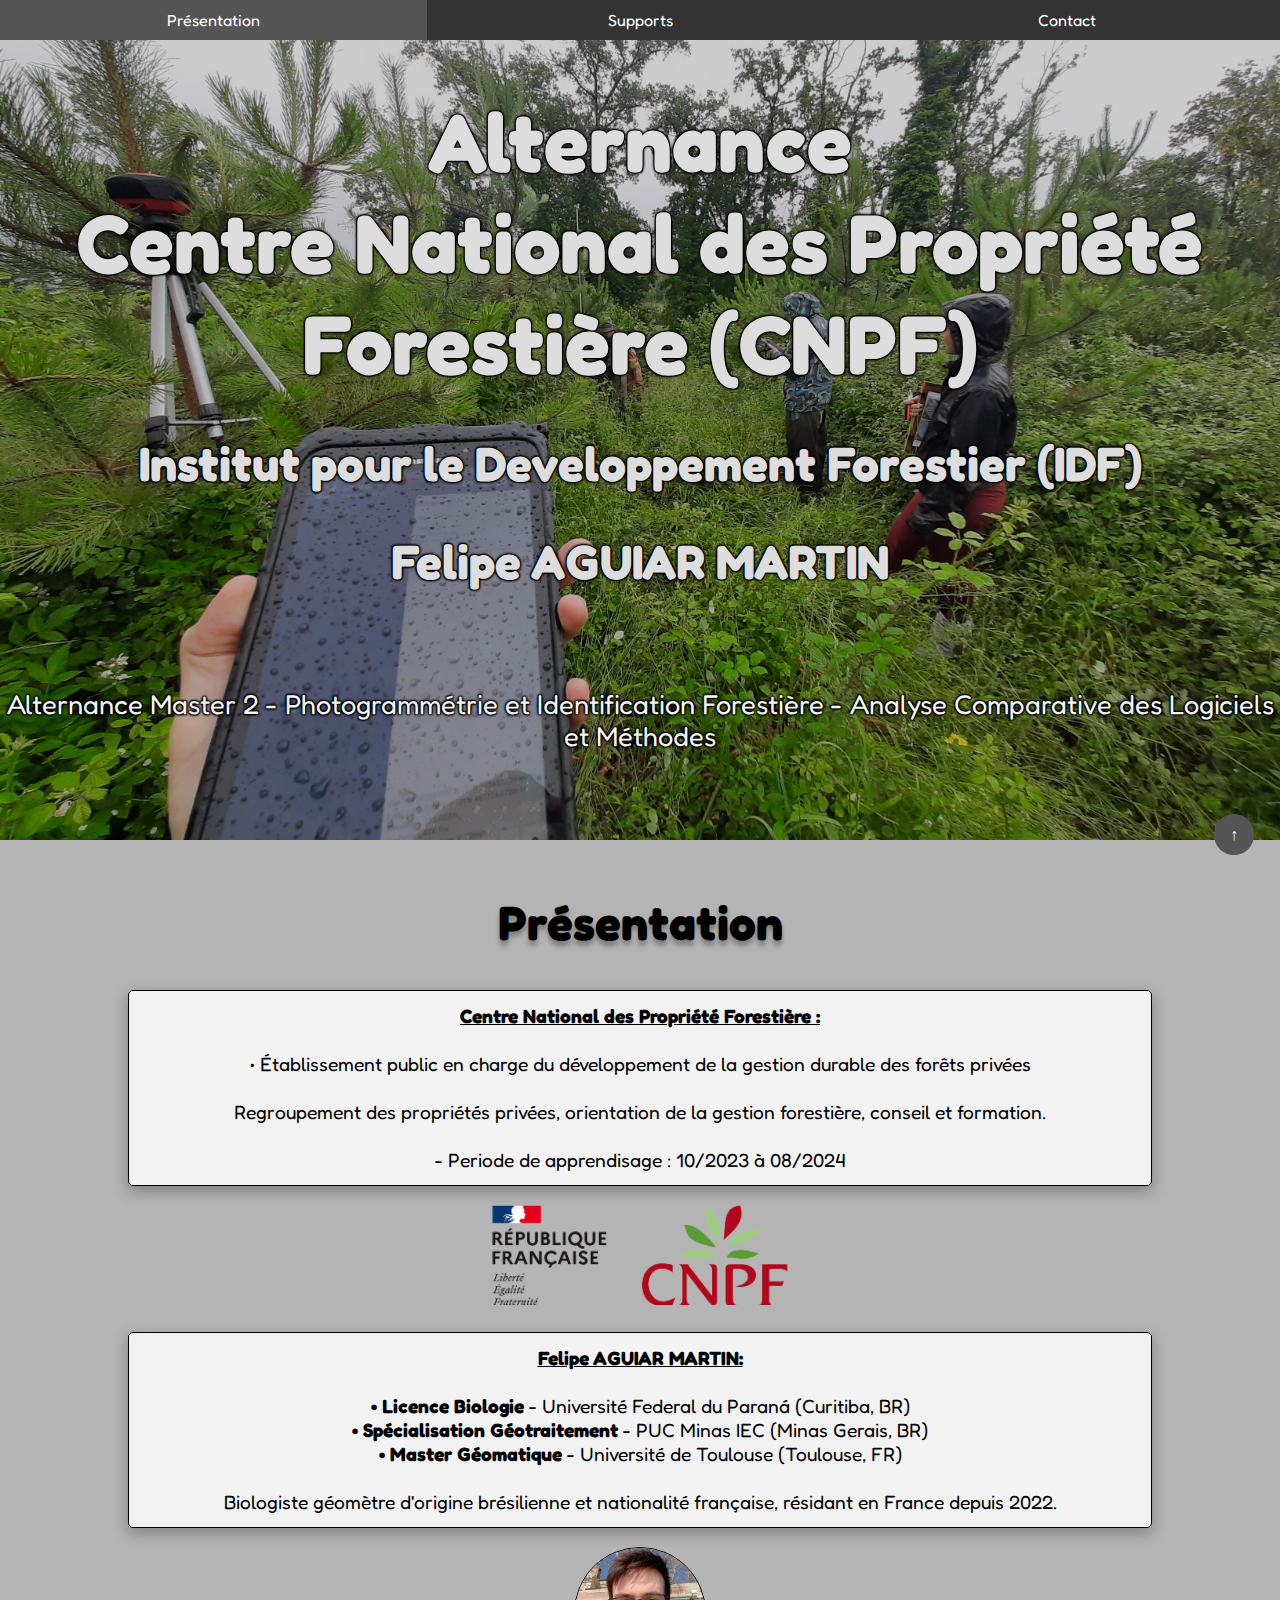
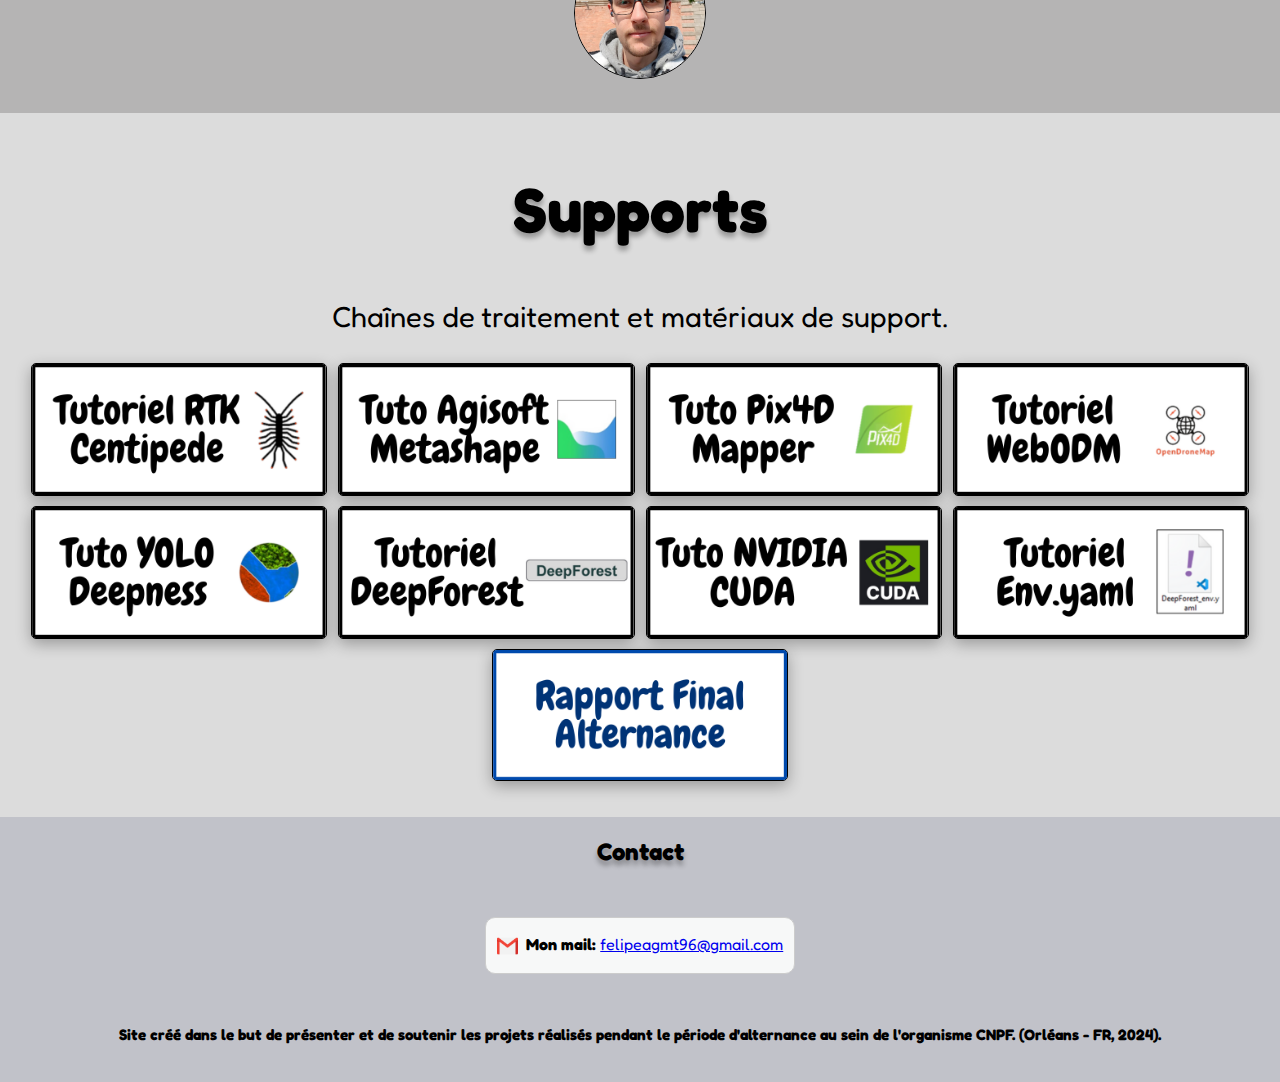
<file: projets/Stage_M2_Felipe/Stage_M2_Felipe.html>
<!DOCTYPE html>
<html lang="en">
<head>
    <meta charset="UTF-8">
    <meta http-equiv="X-UA-Compatible" content="IE=edge">
    <meta name="viewport" content="width=device-width, initial-scale=1.0">
    <title>Site Alternance CNPF</title> <!-- Nom sur l'onglet de navigation -->
    <link rel="stylesheet" href="style_stage.css"> <!-- Compatibilité avec les styles du fichier CSS -->
    <link rel="preconnect" href="https://fonts.googleapis.com"> <!-- Style de police -->
    <link rel="preconnect" href="https://fonts.gstatic.com" crossorigin> <!-- Style de police -->
    <link href="https://fonts.googleapis.com/css2?family=Fredoka&display=swap" rel="stylesheet"> <!-- Style de police Fredoka -->

</head>
<body>

<!---MENU--->

    <section class="menu">
        <nav>
            <ul>
              <li><a href="#presentation">Présentation</a></li>
              <li><a href="#projets">Supports</a></li>
              <li><a href="#contact">Contact</a></li>
            </ul>
          </nav>
    </section>

<!---ACCUEIL--->
    <section class="accueil">
        <h1 class="nom">Alternance<br>Centre National des Propriété Forestière (CNPF)</h1>
        <h2 class="nom_moi">Institut pour le Developpement Forestier (IDF)</h2>
        <h2 class="nom_moi">Felipe AGUIAR MARTIN</h2><br>
        <p class="description">Alternance Master 2 - Photogrammétrie et Identification Forestière - Analyse Comparative des Logiciels et Méthodes</p>
    </section>

<!---PRESENTATION--->
<section id="presentation"></section>
<section class="presentation"> <h2>Présentation</h2>

</p>
<p class="origene"><u><b>Centre National des Propriété Forestière :</b></u><br>
    <br>• Établissement public en charge du développement de la gestion durable des forêts privées <br>
    <br>Regroupement des propriétés privées, orientation de la gestion forestière, conseil et formation.<br>
    <br> - Periode de apprendisage : 10/2023 à 08/2024</p>

    <div class="topo">
        <img src="img/LOGO_CNPF.png">
        </div>

    <p class="etudes"><u><b>Felipe AGUIAR MARTIN:</b></u><br>
        <br> <b>• Licence Biologie</b> - Université Federal du Paraná (Curitiba, BR)
        <br> <b>• Spécialisation Géotraitement</b> - PUC Minas IEC (Minas Gerais, BR)
        <br> <b>• Master Géomatique</b> - Université de Toulouse (Toulouse, FR)
        <br><br>Biologiste géomètre d'origine brésilienne et nationalité française, résidant en France depuis 2022.

        <div class="moi">
            <img src="img/moi.jpeg">
            </div>
</section>


<!---Projets--->
<section id="projets"></section>
    <section class="projets"> <h2>Supports</h2>
        <p class="mes_projets">Chaînes de traitement et matériaux de support.</p>
        <a target = "_blank" href="projets/1-Tutoriel_RTK.pdf"><img src="img/1_RTK.png" alt="Tuto_RTK"  class="carta2"></a>
        <a target = "_blank" href="projets/2-Tutoriel_Agisoft.pdf"><img src="img/2_Agisoft.png" alt="Tuto_Agisoft"  class="carta3"></a>
        <a target = "_blank" href="projets/3-Tutoriel_Pix4DMapper.pdf"><img src="img/3_Pix4D.png" alt="Tudo_Pix4D"  class="carta8"></a>
        <a target = "_blank" href="projets/4-Tutoriel_WebODM.pdf"><img src="img/4_WebODM.png" alt="Tudo_WebODM"  class="carta1"></a>
        <a target = "_blank" href="projets/5-Tutoriel_Segmentation_YOLO_Deepness.pdf"><img src="img/5_YOLO.png" alt="Tuto_YOLO"  class="carta4"></a>
        <a target = "_blank" href="projets/6-Tutoriel_Segmentation_DeepForest.pdf"><img src="img/6_DeepForest.png" alt="Tuto_DeepForest"  class="carta5"></a>
        <a target = "_blank" href="projets/Tutoriel NVIDIA CUDA.pdf"><img src="img/8_CUDA.png" alt="Tuto_CUDA"  class="carta6"></a>
        <a target = "_blank" href="projets/Tuto_Importation_Yml.pdf"><img src="img/7_Yaml.png" alt="Tuto_Yaml"  class="carta7"></a>
        <a target = "_blank" href="projets/0_Rapport_Final_Felipe_AGUIAR_MARTIN.pdf"><img src="img/9_Rapport.png" alt="Rapport"  class="carta1"></a>
</section>

<!---Contact Sociaux--->
<section id="contact"></section>
<dev class="contact"> <h2>Contact</h2> </dev>
<section class="gmail">
    <p><a href="mailto:felipeagmt96@gmail.com"><img src="img/gmail.png" alt="Email"></a>&nbsp;&nbsp;<b>Mon mail:</b>&nbsp;<a href="mailto:felipeagmt96@gmail.com">felipeagmt96@gmail.com</a></p>
</section>

<!---Remarque finale--->

<div class="remarque"><h2>Site créé dans le but de présenter et de soutenir les projets réalisés pendant le période d'alternance au sein de l'organisme CNPF. (Orléans - FR, 2024).</h2></div>

<!---Buttom Back-to-top--->

    <a href="#" class="back-to-top">&#8593;</a>
    <div id="top"></div>

</body>
</html>
</file>
<file: projets/Stage_M2_Felipe/style_stage.css>
/*--------Generales--------*/
body {
  margin: 0;
  padding: 0;
  margin-left: auto;
  margin-right: auto;
  margin-bottom: auto;
  margin-top: auto;
}


/*--------MENU--------*/
nav {
  background-color: #333333;
}

nav ul {
  list-style: none;
  margin: 0;
  padding: 0;
  display: flex;
  margin-left: auto;
  margin-right: auto;
}

nav li {
  flex: 1;
  text-align: center;
}

nav a {
  display: block;
  padding: 10px;
  color: white;
  text-decoration: none;
  font-family: 'Fredoka', sans-serif;
  transition: background-color 0.2s ease-in-out;
}

nav a:hover {
  background-color: #555555;
}



/*--------ACCUEIL--------*/
.accueil {
    background-image: linear-gradient(rgba(0, 0, 0, 0.2), rgba(0, 0, 0, 0.2)), url("img/20240619_111133.jpg");
    background-repeat: no-repeat;
    background-size: cover;
    background-position: center;
    height: 100vh;
    max-height: 800px;
    position: relative;
    margin-left: auto;
    margin-right: auto;
}
h1 {
    margin: 0 60px;
    padding-top: 4%;
    text-shadow: 0 5px 10px rgba(0, 0, 0, 0.3);
    text-shadow: 1px 1px 2px black, /* Sombra preta com deslocamento pequeno */
    -1px -1px 2px black, /* Outras sombras para criar um efeito mais uniforme */
    1px -1px 2px black,
    -1px 1px 2px black;
}
.nom {
    font-size: 520%;
    font-family: 'Fredoka', sans-serif;
    text-align: center;
    text-shadow: 0 1px 2px rgba(134, 134, 134, 0.515);
    color: rgb(221, 221, 221);
    text-shadow: 1px 1px 2px black, /* Sombra preta com deslocamento pequeno */
    -1px -1px 2px black, /* Outras sombras para criar um efeito mais uniforme */
    1px -1px 2px black,
    -1px 1px 2px black;

}

@media screen and (max-width: 767px) {
  .nom {
    font-size: 225%;
    font-family: 'Fredoka', sans-serif;
    text-align: center;
    text-shadow: 0 1px 2px rgba(134, 134, 134, 0.515);
    color: rgb(221, 221, 221);
    text-shadow: 1px 1px 2px black, /* Sombra preta com deslocamento pequeno */
    -1px -1px 2px black, /* Outras sombras para criar um efeito mais uniforme */
    1px -1px 2px black,
    -1px 1px 2px black;

}
.nom_moi {
  font-size: 220% !important;
  font-family: 'Fredoka', sans-serif;
  text-align: center;
  text-shadow: 0 1px 2px rgba(134, 134, 134, 0.515);
  color: rgb(221, 221, 221) !important;
  text-shadow: 1px 1px 2px black, /* Sombra preta com deslocamento pequeno */
  -1px -1px 2px black, /* Outras sombras para criar um efeito mais uniforme */
  1px -1px 2px black,
  -1px 1px 2px black !important;
}

}

.nom_moi {
  font-size: 300%;
  font-family: 'Fredoka', sans-serif;
  text-align: center;
  text-shadow: 0 1px 2px rgba(134, 134, 134, 0.515);
  color: rgb(221, 221, 221);
  text-shadow: 1px 1px 2px black, /* Sombra preta com deslocamento pequeno */
  -1px -1px 2px black, /* Outras sombras para criar um efeito mais uniforme */
  1px -1px 2px black,
  -1px 1px 2px black;

}
.description {
    font-size: 170%;
    text-align: center;
    font-family: 'Fredoka', sans-serif;
    padding-top: 1%;
    color: whitesmoke;
    text-shadow: 0 1px 2px rgba(134, 134, 134, 0.515);
    text-shadow: 1px 1px 2px black, /* Sombra preta com deslocamento pequeno */
    -1px -1px 2px black, /* Outras sombras para criar um efeito mais uniforme */
    1px -1px 2px black,
    -1px 1px 2px black;

}



@media screen and (max-width: 767px) {
  h1 {
    margin: 0 60px;
    padding-top: 8%;
    text-shadow: 0 5px 10px rgba(0, 0, 0, 0.3);
    text-shadow: 1px 1px 2px black, /* Sombra preta com deslocamento pequeno */
    -1px -1px 2px black, /* Outras sombras para criar um efeito mais uniforme */
    1px -1px 2px black,
    -1px 1px 2px black;
}

  .description {
    font-size: 140%;
    text-align: center;
    font-family: 'Fredoka', sans-serif;
    padding-top: 18%;
    color: whitesmoke;
    padding-right: 2%;
    padding-left: 2%;
    text-shadow: 1px 1px 2px black, /* Sombra preta com deslocamento pequeno */
    -1px -1px 2px black, /* Outras sombras para criar um efeito mais uniforme */
    1px -1px 2px black,
    -1px 1px 2px black;
  }
}

/*--------Régle Mobile (ACCUEIL)--------*/

@media screen and (max-width: 767px) {
  .carta1, .carta2, .carta3, .carta4, .carta5, .carta6, .carta7, .carta8 {
  width: 45%;
  height: 35%;
  }
}

/*--------Page Moi--------*/

.page_moi {
  display: flex;
  flex-wrap: wrap;
}


/*--------PRESENTATION--------*/
.presentation {
    font-family: 'Fredoka', sans-serif;
    text-align: center;
    padding-top: 1%;
    font-size: 200%;
    background: rgb(181, 180, 180);
    padding-bottom: 2%;
}

.presentation h2 {
  text-shadow: 0 5px 5px rgba(0, 0, 0, 0.3);
}

.formation {
  margin: 0 10%;
  padding: 1%;
  border: 1px solid black;
  background-color: #f2f2f2;
  box-shadow: 0 5px 15px rgba(0, 0, 0, 0.3);
}


.etudes {
  font-size: 60%;
  font-family: 'Fredoka', sans-serif;
  text-align: center;
  border: 1px solid black;
  padding: 1%;
  background-color: #f2f2f2;
  box-shadow: 0 5px 15px rgba(0, 0, 0, 0.3);
  margin-left: 10%;
  margin-right: 10%;
  border-radius: 5px;
}

.origene {
  font-size: 60%;
  font-family: 'Fredoka', sans-serif;
  text-align: center;
  border: 1px solid black;
  padding: 1%;
  background-color: #f2f2f2;
  box-shadow: 0 5px 15px rgba(0, 0, 0, 0.3);
  margin-left: 10%;
  margin-right: 10%;
  border-radius: 5px;
}

/*--------Moi--------*/

.topo img {
  width: 330px;
  height: 100px;
  object-fit: cover;
}

.moi img {
  width: 130px;
  height: 130px;
  object-fit: cover;
  border-radius: 50%;
  border: 1px solid black;
}



/*--------Regle Mobile "Page Moi"--------*/

@media screen and (max-width: 767px) {
  .wrap {
    flex-direction: column;
    align-items: center;
  }
  .presentation, .carte {
    width: 100%;
  }
  .presentation {
    margin-bottom: 5%;
  }
  
  .carte {
    font-size: 180%;
  }

  .presentation{
    font-size: 180%;
  }

  #map {
    height: 50vh;
    margin: 4%;
    margin-bottom: 10%;
    border-radius: 5px;
    border-color: #e63310;
    object-fit: cover;
    border: 1px solid black;
  }
}

/*--------Compétences--------*/
.competences {
  font-family: 'Fredoka', sans-serif;
  padding-left: 1%;
  padding-right: 1%;
  text-align: center;
  padding-top: calc(0.5%);
  padding-bottom: calc(3%);
  font-size: 260%;
  background: #f6f6f6;
  height: 100%;
}

.competences h2{
  text-shadow: 0 5px 5px rgba(0, 0, 0, 0.3);
}

.langues{
  width: 35%;
  border: 1px solid #adadad;
  box-shadow: 0 2px 15px rgba(0, 0, 0, 0.3);
  border-radius: 5px;
  margin-right: calc(4%);
  margin-bottom: 1%;
}

.Logiciels{
  width: 35%;
  border: 1px solid #adadad;
  box-shadow: 0 2px 15px rgba(0, 0, 0, 0.3);
  border-radius: 5px;
  margin-left: calc(4%);
  margin-bottom: 1%;
}

.affinites{
  font-family: 'Fredoka', sans-serif;
  font-size: 50%;
  width: 80%;
  margin-left: auto;
  margin-right: auto;
  height: 20%;
  padding-bottom: 1%;
}

.affinites h3{
  text-shadow: 0 2px 3px rgba(0, 0, 0, 0.3);
}

.affinites img {
  width: 5%;
  height: 5%;
  vertical-align: middle;
  display: inline-block;
}

.affinites p {
  display: inline-block;
  vertical-align: middle;
}

/*--------Régle Mobile "Compétences"--------*/

@media screen and (max-width: 767px) {
  .affinites{
    font-family: 'Fredoka', sans-serif;
    font-size: 65%;
    width: 85%;
    margin-left: auto;
    margin-right: auto;
    height: 20%;
    padding-bottom: 1%;
    margin-bottom: 5%;
  }

  .affinites img {
    width: 10%;
    height: 10%;
    vertical-align: middle;
    display: inline-block;
  }

  .competences{
    font-size: 180%;
  }

  .langues{
    width: 85%;
    border: 1px solid #adadad;
    box-shadow: 0 2px 15px rgba(0, 0, 0, 0.3);
    border-radius: 5px;
    margin-right: calc(4%);
    margin-bottom: 1%;
    margin-left: auto;
    margin-right: auto;
  }
  
  .Logiciels{
    width: 85%;
    border: 1px solid #adadad;
    box-shadow: 0 2px 15px rgba(0, 0, 0, 0.3);
    border-radius: 5px;
    margin-left: calc(4%);
    margin-bottom: 5%;
    margin-left: auto;
    margin-right: auto;
  }
}


/*--------Projets--------*/
.projets {
  font-family: 'Fredoka', sans-serif;
  text-align: center;
  padding-top: calc(0.5%);
  padding-bottom: calc(2%);
  font-size: 260%;
  background: gainsboro;
}
.projets h2 {
  text-shadow: 0 5px 5px rgba(0, 0, 0, 0.3);
}

.mes_projets {
  font-size: 70%;
  font-family: 'Fredoka', sans-serif;
  text-align: center;
}

.carta1 {
  width: 23%;
  height: 19%;
  border: 1px solid black;
  box-shadow: 0 5px 15px rgba(0, 0, 0, 0.3);
  border-radius: 5px;
}

.carta2 {
  width: 23%;
  height: 19%;
  border: 1px solid black;
  box-shadow: 0 5px 15px rgba(0, 0, 0, 0.3);
  border-radius: 5px;
}

.carta3 {
  width: 23%;
  height: 19%;
  border: 1px solid black;
  box-shadow: 0 5px 15px rgba(0, 0, 0, 0.3);
  border-radius: 5px;
}

.carta4 {
  width: 23%;
  height: 19%;
  border: 1px solid black;
  box-shadow: 0 5px 15px rgba(0, 0, 0, 0.3);
  border-radius: 5px;
}

.carta5 {
  width: 23%;
  height: 19%;
  border: 1px solid black;
  box-shadow: 0 5px 15px rgba(0, 0, 0, 0.3);
  border-radius: 5px;
}

.carta6 {
  width: 23%;
  height: 19%;
  border: 1px solid black;
  box-shadow: 0 5px 15px rgba(0, 0, 0, 0.3);
  border-radius: 5px;
}

.carta7 {
  width: 23%;
  height: 19%;
  border: 1px solid black;
  box-shadow: 0 5px 15px rgba(0, 0, 0, 0.3);
  border-radius: 5px;
}

.carta8 {
  width: 23%;
  height: 19%;
  border: 1px solid black;
  box-shadow: 0 5px 15px rgba(0, 0, 0, 0.3);
  border-radius: 5px;
}

/*--------Régle Mobile "Projets"--------*/

@media screen and (max-width: 767px) {
  .carta1, .carta2, .carta3, .carta4, .carta5, .carta6, .carta7, .carta8 {
  width: 45%;
  height: 35%;
  }
  .projets{
    font-size: 180%;
  }
}

/*--------Contact--------*/
/*--La messagerie de mail ne marche encore pas, il faut être configuré pour creér un server SMTP qui soit lier a mon mail (je n'ai pas reussi a fair ça)--*/

body {
  background-color: rgb(193, 194, 201);
}

.contact {
  font-family: 'Fredoka', sans-serif;
  text-align: center;
  padding-top: 1%;
  font-size: 100%;
  background: #f7f8f8;
}


.contact h2 {
  text-shadow: 0 5px 5px rgba(0, 0, 0, 0.3);
}

form {
  max-width: 40%;
  margin: 0 auto;
  font-family: 'Fredoka', sans-serif;
  height: 25%;
}


label {
  display: block;
  margin-bottom: 5px;
  font-weight: bold;
}

input,
textarea {
  display: block;
  font-family: 'Fredoka', sans-serif;
  width: 100%;
  padding: 10px;
  border: 1px solid #ccc;
  border-radius: 5px;
  margin-bottom: 20px;
}

input[type="submit"] {
  background-color: #3498db;
  color: #fff;
  border: none;
  border-radius: 5px;
  padding: 10px 20px;
  cursor: pointer;
}

input[type="submit"] {
  display: block;
}

/*--------Contact Sociaux--------*/

/*--------Gmail--------*/

.gmail {
  font-family: 'Fredoka', sans-serif;
  text-align: center;
  margin: 4% auto;
  font-size: 100%;
  background: #f7f8f8;
  height: 50%;
  width: 24%;
  border-radius: 10px;
  overflow: hidden;
  border: 1px solid #ccc;
}


.gmail img {
  width: 7%;
  height: 7%;
  vertical-align: middle;
}

/*--------Contact insta,facebook et linkedin--------*/

.sociaux {
  font-family: 'Fredoka', sans-serif;
  text-align: center;
  margin-bottom: 3%;
  font-size: 15px;
  background: #f7f8f8;
  padding-top: 10px;
  height: 30px;
  letter-spacing: 2px;
  word-spacing: 400px;
  margin-left: 5%;
  margin-right: 5%;
  border-radius: 10px;
  overflow: hidden;
  border: 1px solid #ccc;
}

.sociaux img {
  float: left;
  width: 20px;
  height: 20px;
  border-radius: 3px;
}
.sociaux ul {
  list-style: none;
  padding: 0;
  margin: 0;
}

.sociaux li {
  display: inline-block;
  margin-right: 20px;
}

.sociaux a {
  display: inline-block;
  vertical-align: middle;
  text-decoration: none;
}

/*--------Régle Mobile "Contact Sociaux"--------*/

@media screen and (max-width: 767px) {
  .sociaux {
    font-family: 'Fredoka', sans-serif;
    text-align: center;
    margin-bottom: 3%;
    font-size: 90%;
    background: #f7f8f8;
    vertical-align: middle;
    height: 30%;
    margin-left: 30%;
    margin-right: 30%;
    border-radius: 10px;
    overflow: hidden;
    border: 1px solid #ccc;
    padding-bottom: 3%;
    line-height: 1.5;
  }
  .gmail {
    font-family: 'Fredoka', sans-serif;
    text-align: center;
    margin-bottom: 1%;
    font-size: 100%;
    background: #f7f8f8;
    height: 70%;
    margin-left: 5%;
    margin-right: 5%;
    border-radius: 10px;
    width: 90%;
    overflow: hidden;
    border: 1px solid #ccc;
    justify-content: center;
    align-items: center;
  }
}

/*--------Remarque finale--------*/
.remarque h2{
  text-align: center;
  font-size: 95%;
  font-family: 'Fredoka', sans-serif;
  padding-bottom: 2%;
  margin-right: auto;
  margin-left: auto;

}

/*--------Buttom Back-to-top--------*/

.back-to-top {
  position: fixed;
  bottom: 5%;
  right: 2%;
  margin-left: auto;
  margin-right: auto;
  margin-bottom: auto;
  margin-top: auto;
  width: 15px;
  height: 15px;
  display: flex;
  justify-content: center;
  align-items: center;
  font-size: 100%;
  background-color: #555;
  color: white;
  cursor: pointer;
  padding: 1%;
  border-radius: 50%;
  transition: background-color 0.2s ease;
}


.back-to-top:hover {
  background-color: #959494;
}

.back-to-top:active {
  background-color: #777676;
}

.top {
  position: absolute;
  top: 0;
}

.back-to-top {
  text-decoration: none;
  z-index: 9999; 
}

@media screen and (max-width: 767px) {
  .back-to-top{
    bottom: 4%;
    right: 4%;
    width: 25px;
    height: 25px;
  }

}
</file>
